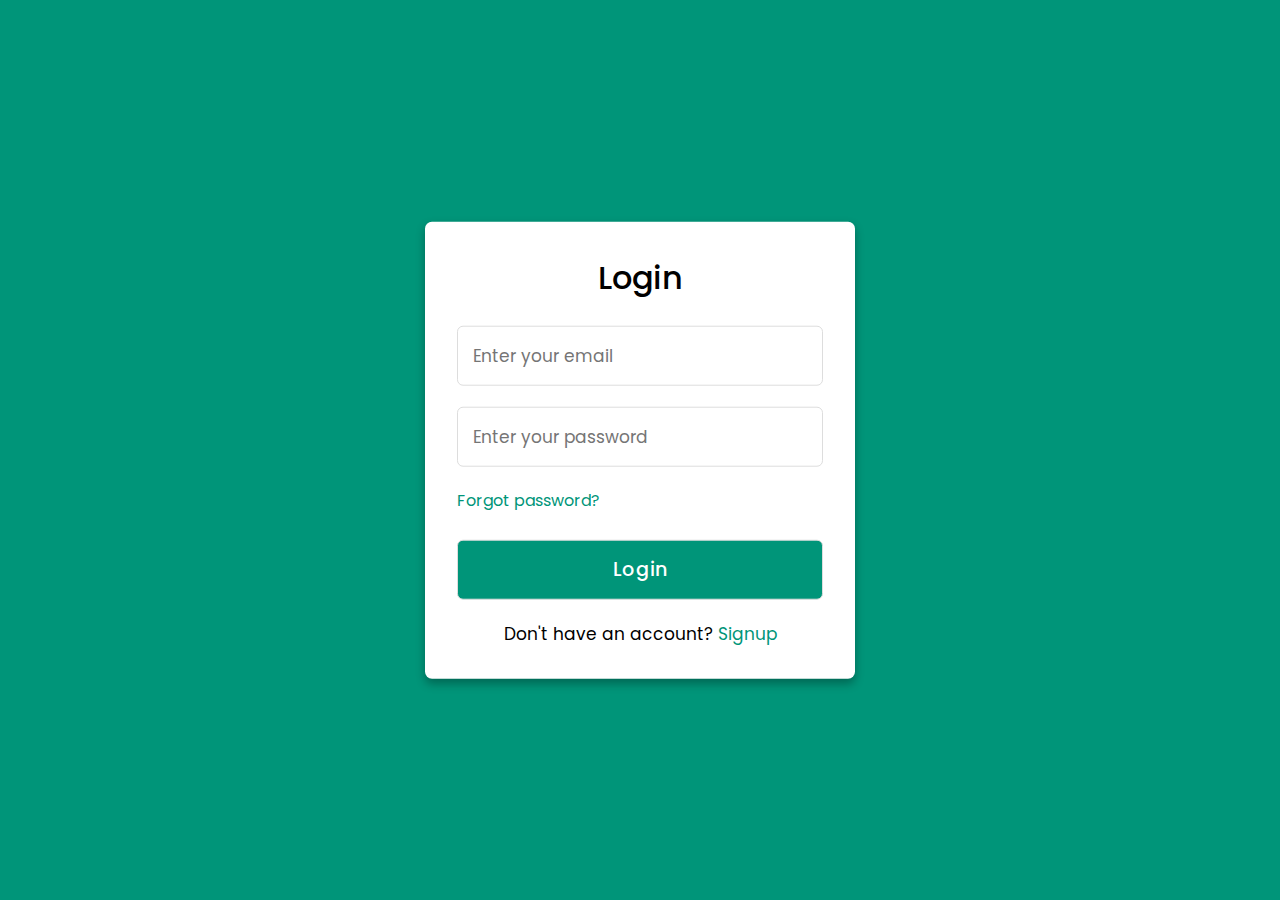
<file: Login-Page/newlogin.html>
<!DOCTYPE html>
<!-- Coding By CodingNepal - codingnepalweb.com -->
<html lang="en">
<head>
  <meta charset="UTF-8">
  <meta name="viewport" content="width=device-width, initial-scale=1.0">
  <meta http-equiv="X-UA-Compatible" content="ie=edge">
  <title>Login & Registration Form</title>
  <!---Custom CSS File--->
  <link rel="stylesheet" href="style.css">
</head>
<body>
  <div class="container">
    <input type="checkbox" id="check">
    <div class="login form">
      <header>Login</header>
      <form action="#">
        <input type="text" placeholder="Enter your email">
        <input type="password" placeholder="Enter your password">
        <a href="#">Forgot password?</a>
        <input type="button" class="button" value="Login">
      </form>
      <div class="signup">
        <span class="signup">Don't have an account?
         <label for="check">Signup</label>
        </span>
      </div>
    </div>
    <div class="registration form">
      <header>Signup</header>
      <form action="#">
        <input type="text" placeholder="Enter your email">
        <input type="password" placeholder="Create a password">
        <input type="password" placeholder="Confirm your password">
        <input type="button" class="button" value="Signup">
      </form>
      <div class="signup">
        <span class="signup">Already have an account?
         <label for="check">Login</label>
        </span>
      </div>
    </div>
  </div>
</body>
</html>
</file>
<file: Login-Page/style.css>
@import url('https://fonts.googleapis.com/css2?family=Poppins:wght@200;300;400;500;600;700&display=swap');
*{
  margin: 0;
  padding: 0;
  box-sizing: border-box;
  font-family: 'Poppins', sans-serif;
}
body{
  min-height: 100vh;
  width: 100%;
  background: #009579;
}
.container{
  position: absolute;
  top: 50%;
  left: 50%;
  transform: translate(-50%,-50%);
  max-width: 430px;
  width: 100%;
  background: #fff;
  border-radius: 7px;
  box-shadow: 0 5px 10px rgba(0,0,0,0.3);
}
.container .registration{
  display: none;
}
#check:checked ~ .registration{
  display: block;
}
#check:checked ~ .login{
  display: none;
}
#check{
  display: none;
}
.container .form{
  padding: 2rem;
}
.form header{
  font-size: 2rem;
  font-weight: 500;
  text-align: center;
  margin-bottom: 1.5rem;
}
 .form input{
   height: 60px;
   width: 100%;
   padding: 0 15px;
   font-size: 17px;
   margin-bottom: 1.3rem;
   border: 1px solid #ddd;
   border-radius: 6px;
   outline: none;
 }
 .form input:focus{
   box-shadow: 0 1px 0 rgba(0,0,0,0.2);
 }
.form a{
  font-size: 16px;
  color: #009579;
  text-decoration: none;
}
.form a:hover{
  text-decoration: underline;
}
.form input.button{
  color: #fff;
  background: #009579;
  font-size: 1.2rem;
  font-weight: 500;
  letter-spacing: 1px;
  margin-top: 1.7rem;
  cursor: pointer;
  transition: 0.4s;
}
.form input.button:hover{
  background: #006653;
}
.signup{
  font-size: 17px;
  text-align: center;
}
.signup label{
  color: #009579;
  cursor: pointer;
}
.signup label:hover{
  text-decoration: underline;
}
</file>
